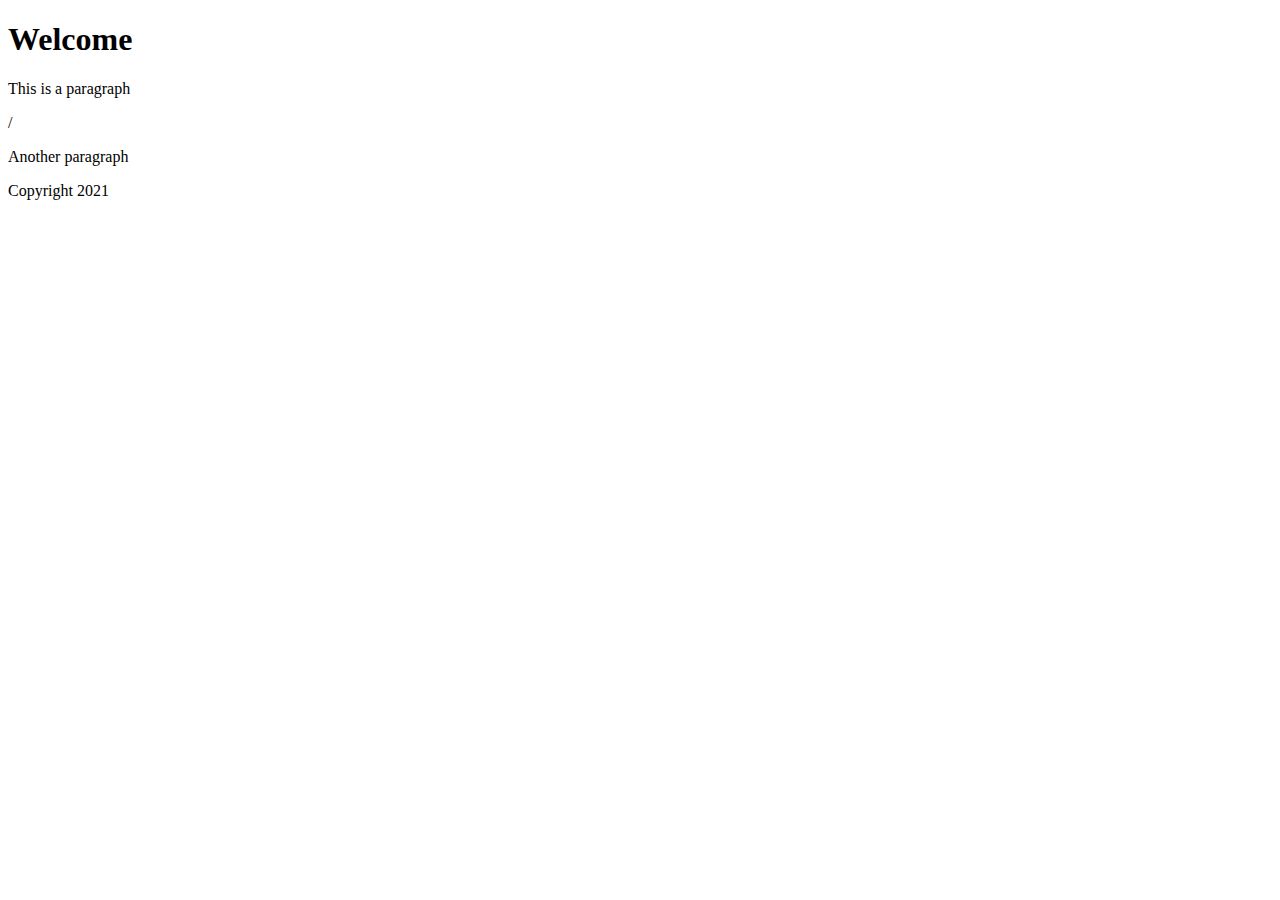
<file: index.html>
<!DOCTYPE html>
<html lang="en">
<head>
    <meta charset="UTF-8">
    <meta http-equiv="X-UA-Compatible" content="IE=edge">
    <meta name="viewport" content="width=device-width, initial-scale=1.0">
    <title>HTML Tags</title>
</head>
<body>
    <header>
        <h1>Welcome</h1>
    </header>
        <article>
            <p>This is a paragraph</p>
          <!--This is an invisible comment-->
         /<p>Another paragraph</p>
        </article>
        <footer>
            <p>Copyright 2021</p>
        </footer>

</body>
</html>
</file>
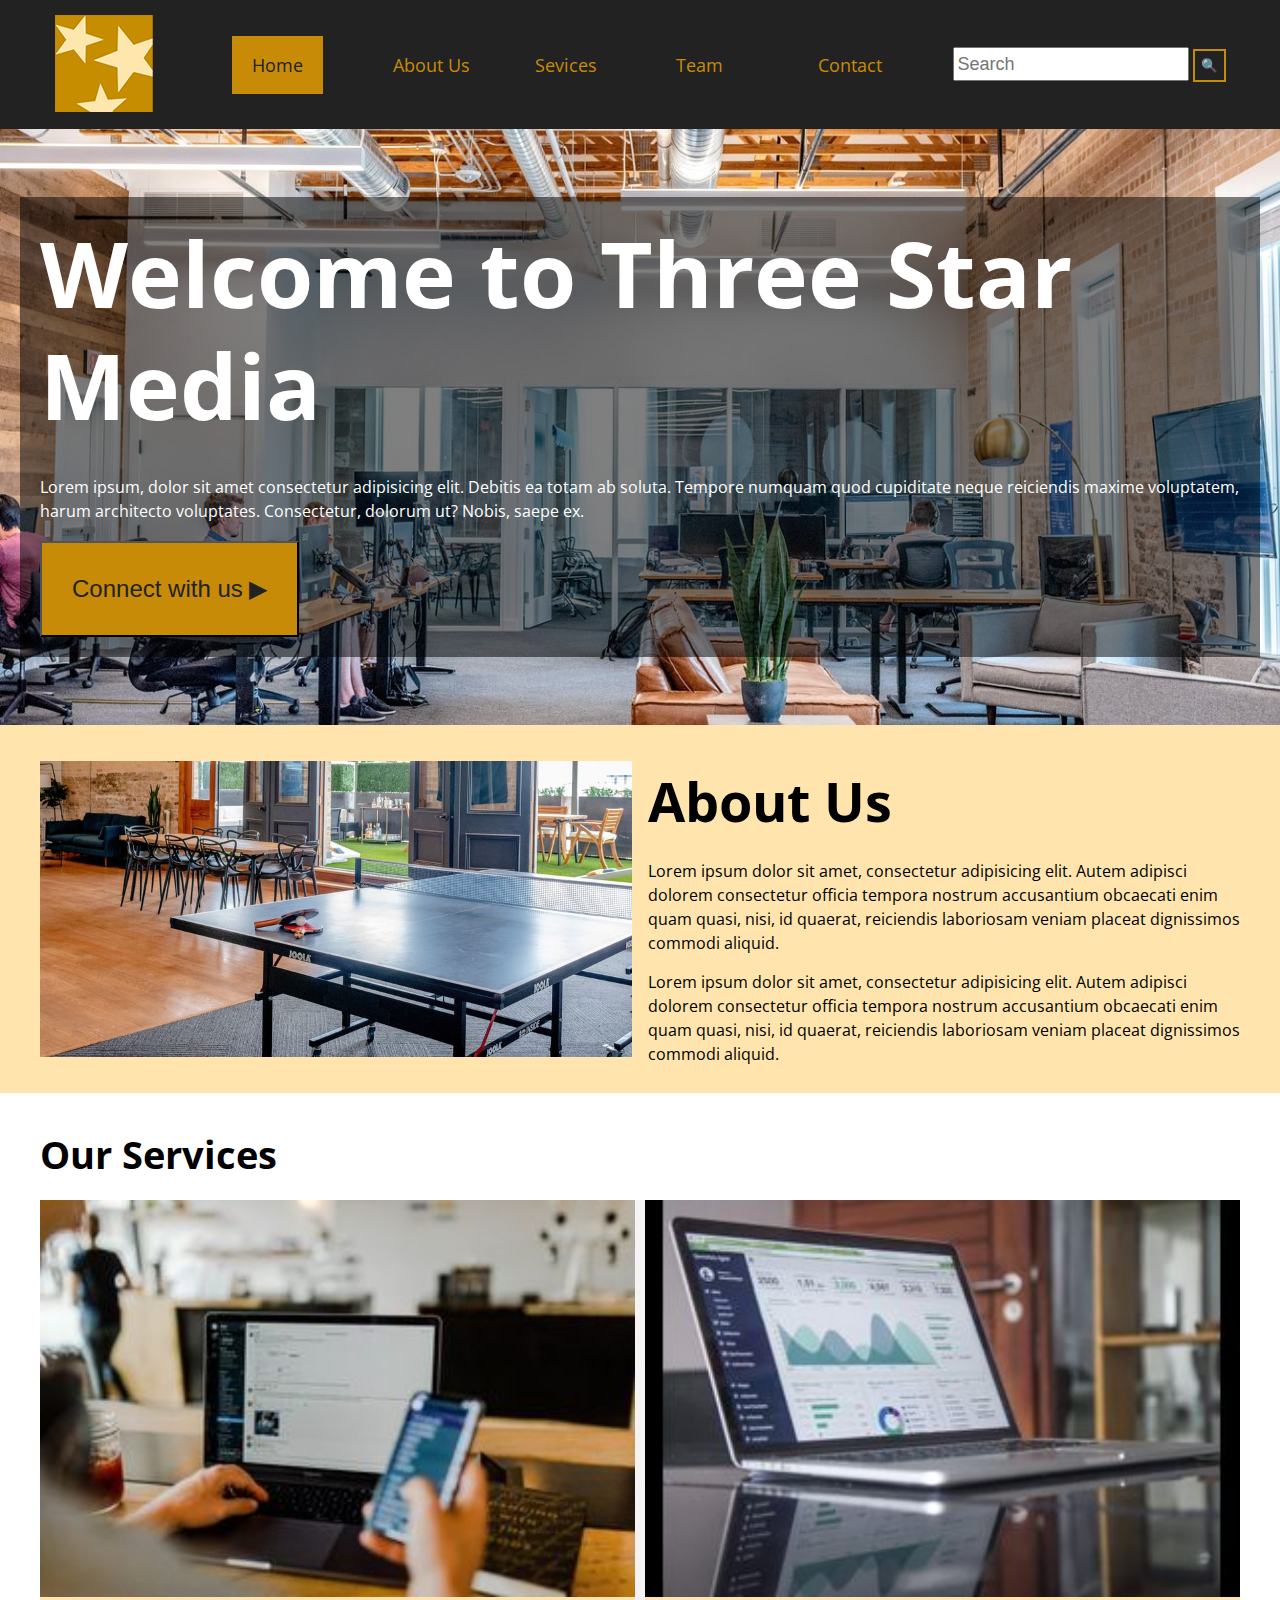
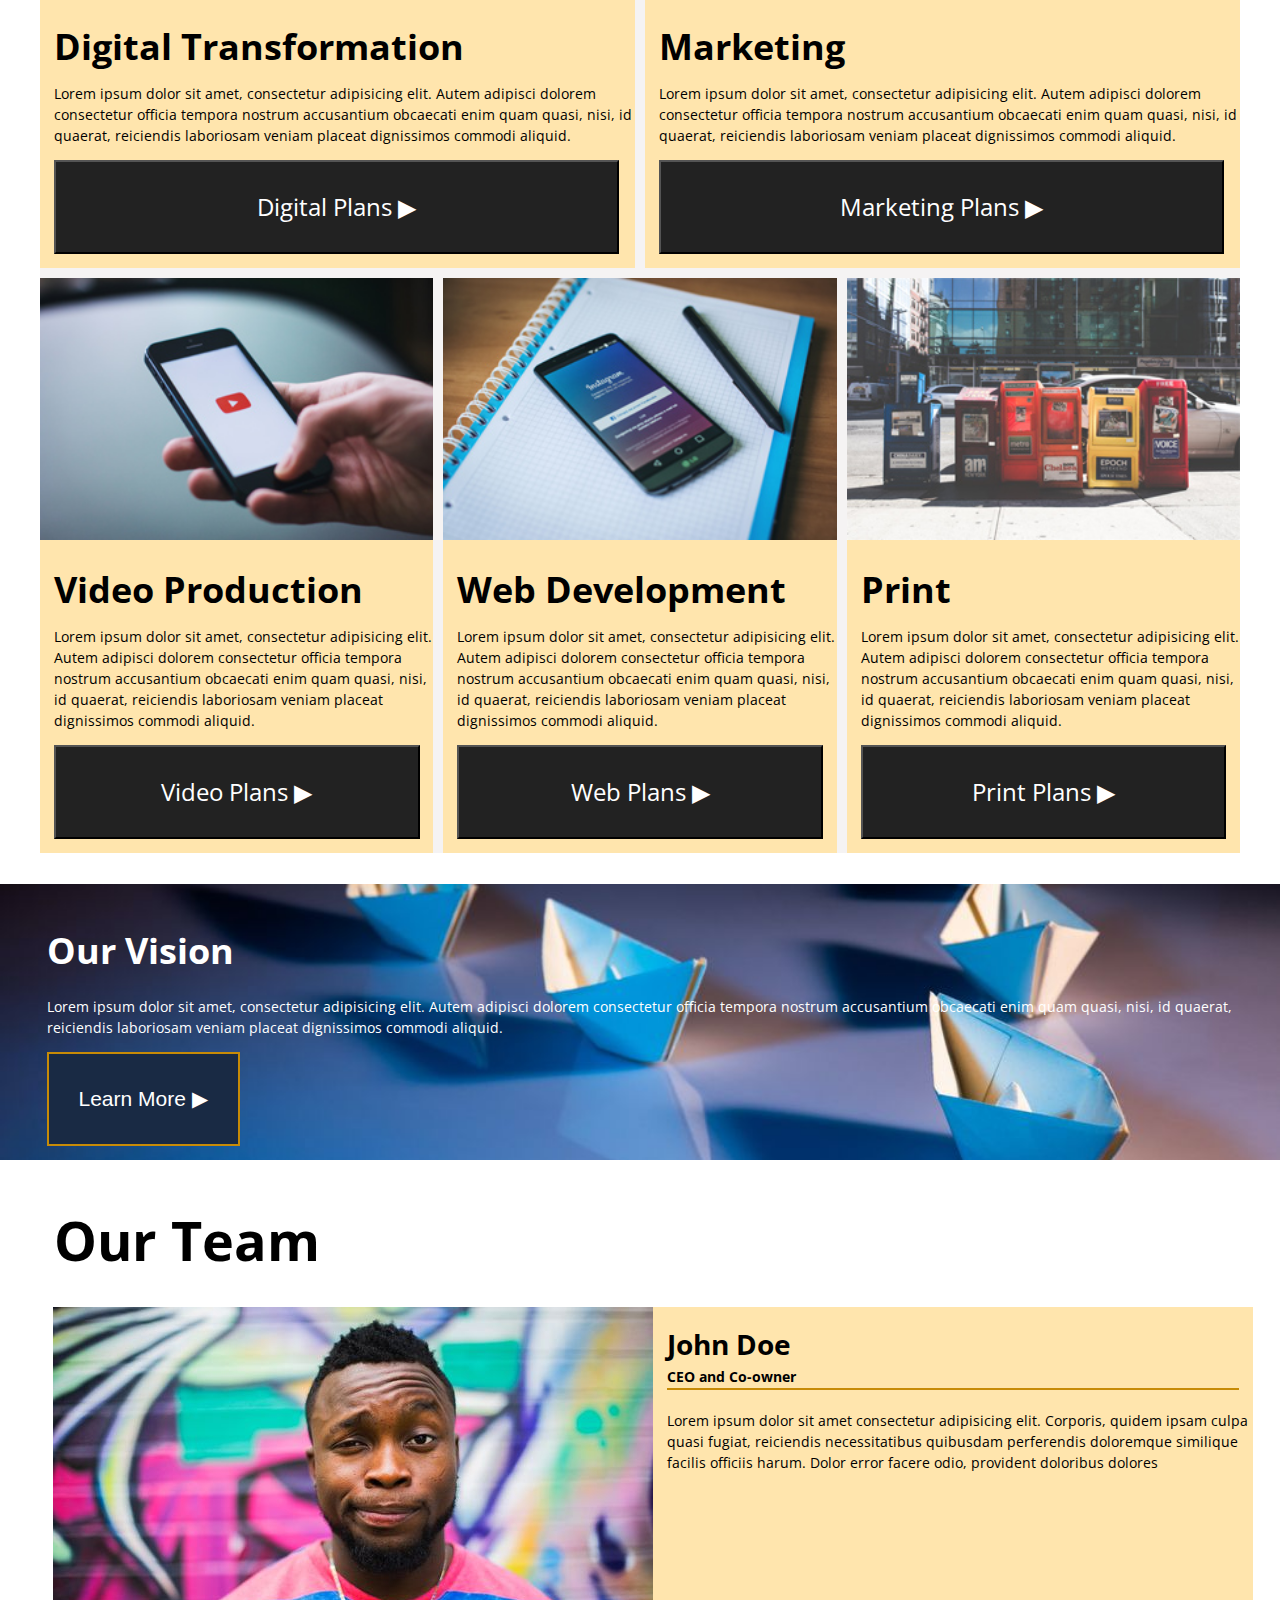
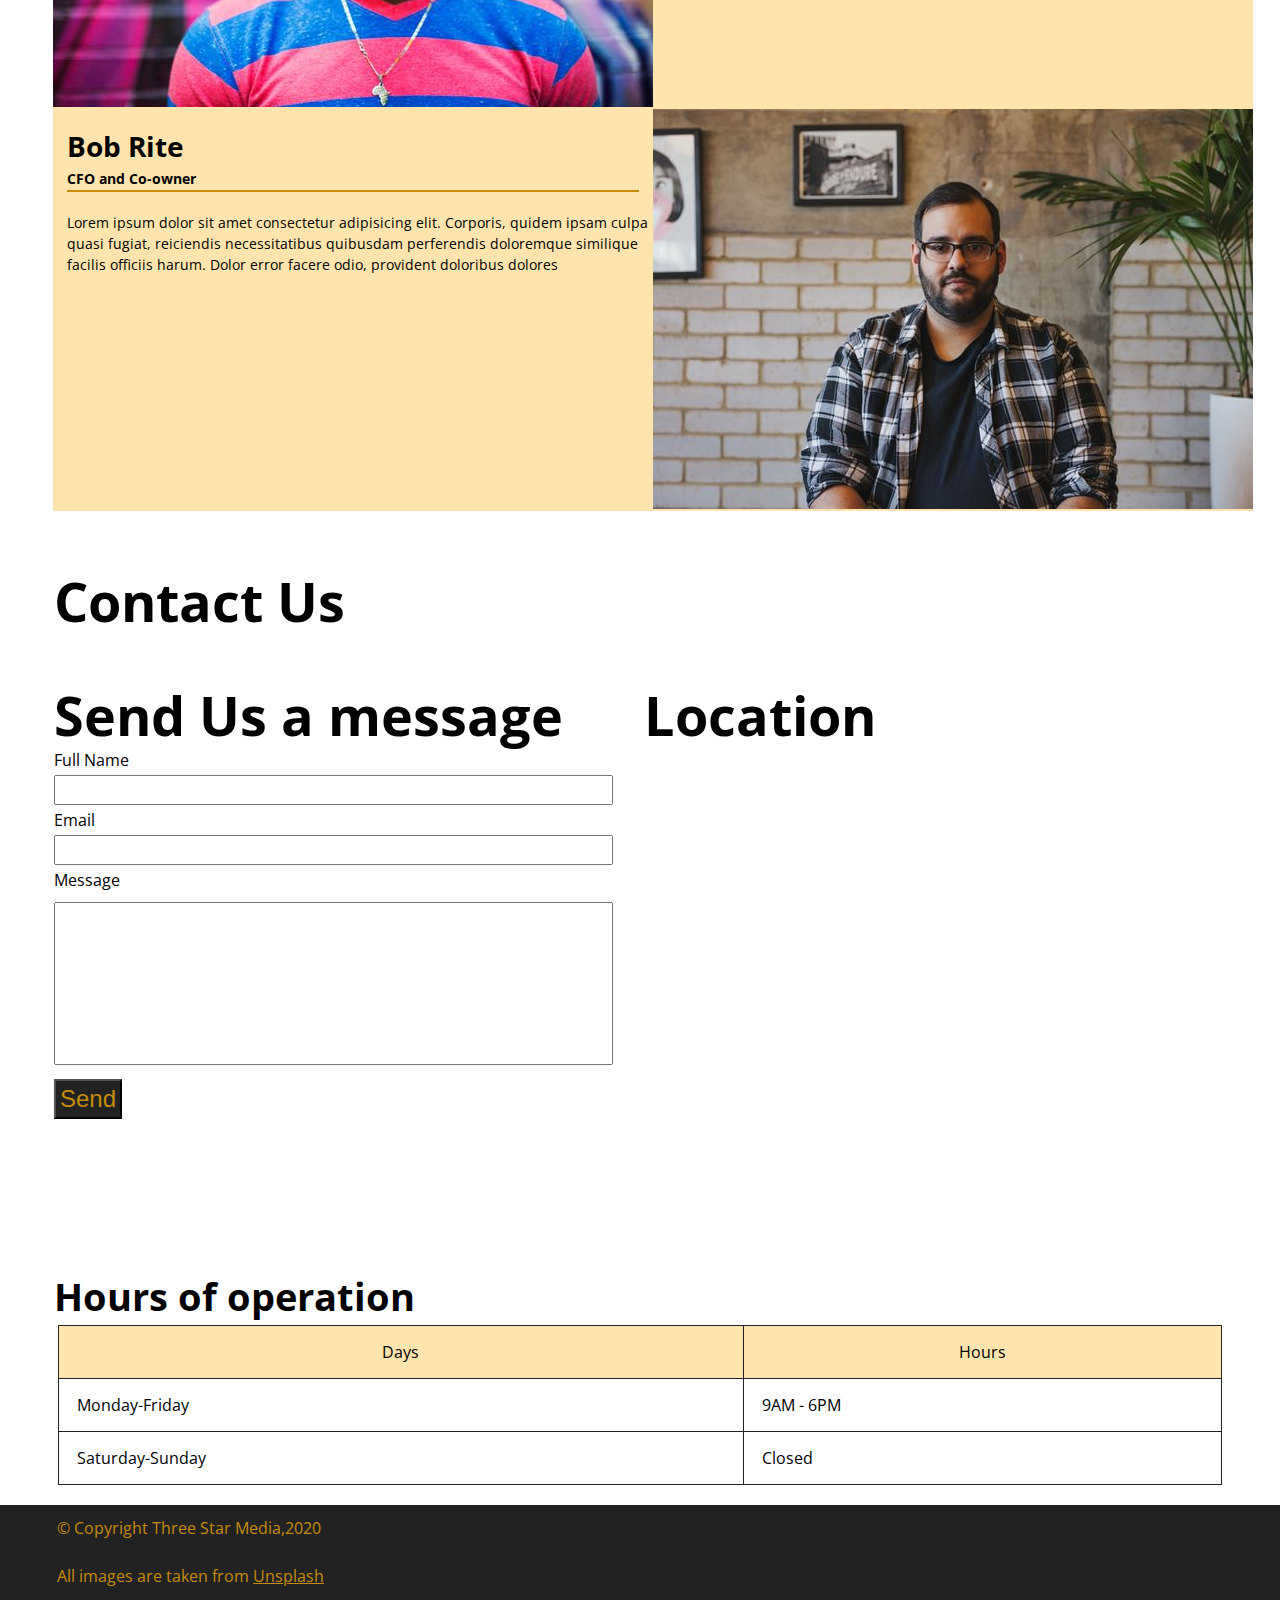
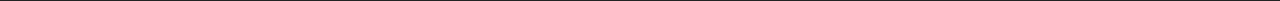
<file: final-project/index.html>
<!DOCTYPE html>
<html lang="en">
<head>
    <meta charset="UTF-8">
    <meta http-equiv="X-UA-Compatible" content="IE=edge">
    <meta name="viewport" content="width=device-width, initial-scale=1.0">
    <title>Three Star Media</title>
    <link rel="stylesheet" href="css/main.css">
    <link rel="preconnect" href="https://fonts.googleapis.com">
<link rel="preconnect" href="https://fonts.gstatic.com" crossorigin>
<link href="https://fonts.googleapis.com/css2?family=Open+Sans:ital,wght@0,400;0,700;1,400;1,700&display=swap" rel="stylesheet">

</head>
<body>
    <header>
        <!-- Nav menu --> 
        <nav class="header-menu">
            <div class="menu-logo"> 
                <img src="img/logo.png" alt="logo">
            </div>    
            <div class="menu-container"> 
                <ul >
                    <li class="current"><a href="#">Home</a></li>
                    <li><a href="#">About Us</a></li>
                    <li><a href="#">Sevices</a></li>
                    <li><a href="#">Team</a></li>
                    <li><a href="#">Contact</a></li>
                </ul>
            </div>
            <form>
                <input class="search"  type="text" name="search" placeholder="Search">
                <button > &#x1F50D; </button>
            </form>
            
        </nav>     
        <!-- End nav menu--> 

        
        <!-- Welcome area -->
        <section class="header-banner"> 
            <div class="header-welcome">
            
            <h1>Welcome to Three Star Media</h1>
            <p>Lorem ipsum, dolor sit amet consectetur adipisicing elit. Debitis ea totam ab soluta. Tempore numquam quod cupiditate neque reiciendis maxime voluptatem, harum architecto voluptates. Consectetur, dolorum ut? Nobis, saepe ex.</p>
            <button>Connect with us &#9654; </button>
            </div>
        </section>
        <!--End welcome area-->

    </header>

    <main>
        <section class="section-about"> 
            <div class="section-container">
                <div class="about-container">
                    <img src="img/about-us.jpg" alt="about-us">
                        <div class="section-info">
                            <h2>About Us</h2>
                            <p>Lorem ipsum dolor sit amet, consectetur adipisicing elit. Autem adipisci dolorem consectetur officia tempora nostrum accusantium obcaecati enim quam quasi, nisi, id quaerat, reiciendis laboriosam veniam placeat dignissimos commodi aliquid.</p>
                            <p>Lorem ipsum dolor sit amet, consectetur adipisicing elit. Autem adipisci dolorem consectetur officia tempora nostrum accusantium obcaecati enim quam quasi, nisi, id quaerat, reiciendis laboriosam veniam placeat dignissimos commodi aliquid.</p>
                        </div>
                </div>
            </div>

        </section><!-- end section-about--> 

        <section class="section-services"> 
            
            <div class="section-maincontainer">
                <h2>Our Services</h2>
                <div class="services-container">
                
                <div class="services digital">
                    <img src="img/digital.jpg" alt="digital">
                        <h3>Digital Transformation</h3>
                        <p>Lorem ipsum dolor sit amet, consectetur adipisicing elit. Autem adipisci dolorem consectetur officia tempora nostrum accusantium obcaecati enim quam quasi, nisi, id quaerat, reiciendis laboriosam veniam placeat dignissimos commodi aliquid.</p>
                        <button>Digital Plans &#9654; </button>
                </div>

                <div class="services marketing">
                    <img src="img/marketing.jpg" alt="marketing">
                        <h3>Marketing</h3>
                        <p>Lorem ipsum dolor sit amet, consectetur adipisicing elit. Autem adipisci dolorem consectetur officia tempora nostrum accusantium obcaecati enim quam quasi, nisi, id quaerat, reiciendis laboriosam veniam placeat dignissimos commodi aliquid.</p>
                        <button>Marketing Plans &#9654; </button>
                </div>

                <div class="services video">
                    <img src="img/video.jpg" alt="video">
                        <h3>Video Production</h3>
                        <p>Lorem ipsum dolor sit amet, consectetur adipisicing elit. Autem adipisci dolorem consectetur officia tempora nostrum accusantium obcaecati enim quam quasi, nisi, id quaerat, reiciendis laboriosam veniam placeat dignissimos commodi aliquid.</p>
                        <button>Video Plans &#9654; </button>
                </div>

                <div class="services webdevelop">
                    <img src="img/web.jpg" alt="webdevelop">
                        <h3>Web Development</h3>
                        <p>Lorem ipsum dolor sit amet, consectetur adipisicing elit. Autem adipisci dolorem consectetur officia tempora nostrum accusantium obcaecati enim quam quasi, nisi, id quaerat, reiciendis laboriosam veniam placeat dignissimos commodi aliquid.</p>
                        <button>Web Plans &#9654; </button>
                </div>

                <div class="services print">
                    <img src="img/print.jpg" alt="print">
                        <h3>Print</h3>
                        <p>Lorem ipsum dolor sit amet, consectetur adipisicing elit. Autem adipisci dolorem consectetur officia tempora nostrum accusantium obcaecati enim quam quasi, nisi, id quaerat, reiciendis laboriosam veniam placeat dignissimos commodi aliquid.</p>
                        <button>Print Plans &#9654; </button>
                </div>
            </div>

            </div>
        </section><!-- end section-services-->

        <section class="section-vision"> 
            <div class="vision-container">
                <h2>Our Vision</h2>
                <p>Lorem ipsum dolor sit amet, consectetur adipisicing elit. Autem adipisci dolorem consectetur officia tempora nostrum accusantium obcaecati enim quam quasi, nisi, id quaerat, reiciendis laboriosam veniam placeat dignissimos commodi aliquid.</p>
                <button>Learn More &#9654; </button>
            </div>    
        </section><!-- end section-vision-->

        <section class="section-team"> 
            <h2>Our Team</h2>
            <div class="team-container">
                <div class="img ceo" > 
                    <img src="img/john.jpg" alt="ceo">   
                </div>
                <div class="team ceo">
                    <h3>John Doe</h3>
                    <h4>CEO and Co-owner</h4>
                    <p>Lorem ipsum dolor sit amet consectetur adipisicing elit. Corporis, quidem ipsam culpa quasi fugiat, reiciendis necessitatibus quibusdam perferendis doloremque similique facilis officiis harum. Dolor error facere odio, provident doloribus dolores</p>
                </div>
                <div class="img cfo"> 
                    <img src="img/bob.jpg" alt="cfo">   
                </div>
                <div class="team cfo">
                    <h3>Bob Rite</h3>
                    <h4>CFO and Co-owner</h4>
                    <p>Lorem ipsum dolor sit amet consectetur adipisicing elit. Corporis, quidem ipsam culpa quasi fugiat, reiciendis necessitatibus quibusdam perferendis doloremque similique facilis officiis harum. Dolor error facere odio, provident doloribus dolores</p>
                </div>

            </div>

        </section><!-- end section-team-->

        <section class="section-contact">
            
                <h2>Contact Us</h2>
              <div class="contact-container">
                
                <form>
                    <h2>Send Us a message</h2>
                    <div class="contact name">
                        <label for="fullname">Full Name</label>
                        <input id="fullname" type="text" name="fullname" >
                    </div>

                    <div class="contact email">
                        <label for="email">Email</label>
                        <input id="email" type="text" name="email" >
                    </div>
                
                    <div class="contact message">
                        <label for="message">Message</label>
                        <input id="message" type="text" name="message" >
                    </div>
                    <button>Send</button>

                </form>
            <section class="section-hours">       
            <h2>Hours of operation </h2>    
                <table>
                    <thead>
                        <tr>
                            <th>Days</th>
                            <th>Hours</th>
                        </tr>
                    </thead>

                    <tbody>
                        <tr>
                            <td>Monday-Friday</td>
                            <td>9AM - 6PM</td>
                        </tr>
                        <tr>
                            <td>Saturday-Sunday</td>
                            <td>Closed</td>
                        </tr>
                </table>
            </section> 
                
            <div class="contact-location">
                    <h2>Location</h2>
                    <iframe src="https://www.google.com/maps/embed?pb=!1m14!1m8!1m3!1d11215.778950128877!2d-75.7549368!3d45.3499278!3m2!1i1024!2i768!4f13.1!3m3!1m2!1s0x0%3A0xc6cc467725843e2b!2sAlgonquin%20College%20Ottawa%20Campus!5e0!3m2!1ses-419!2sca!4v1638165062834!5m2!1ses-419!2sca" width="600" height="450" style="border:0;" allowfullscreen="" loading="lazy"></iframe>
            </div>

               
            </div>
        </section> <!-- end section-contact-->
    </main>
    <section class="footer-container">
        <div class="footer-wrap">
         <footer> 
             &#169; Copyright Three Star Media,2020 
         </footer>
            <footer> 
            All images are taken from
            <a href="https://unsplash.com/">Unsplash</a>
            </footer>
         </div>
    </section>
</body>
</html>
</file>
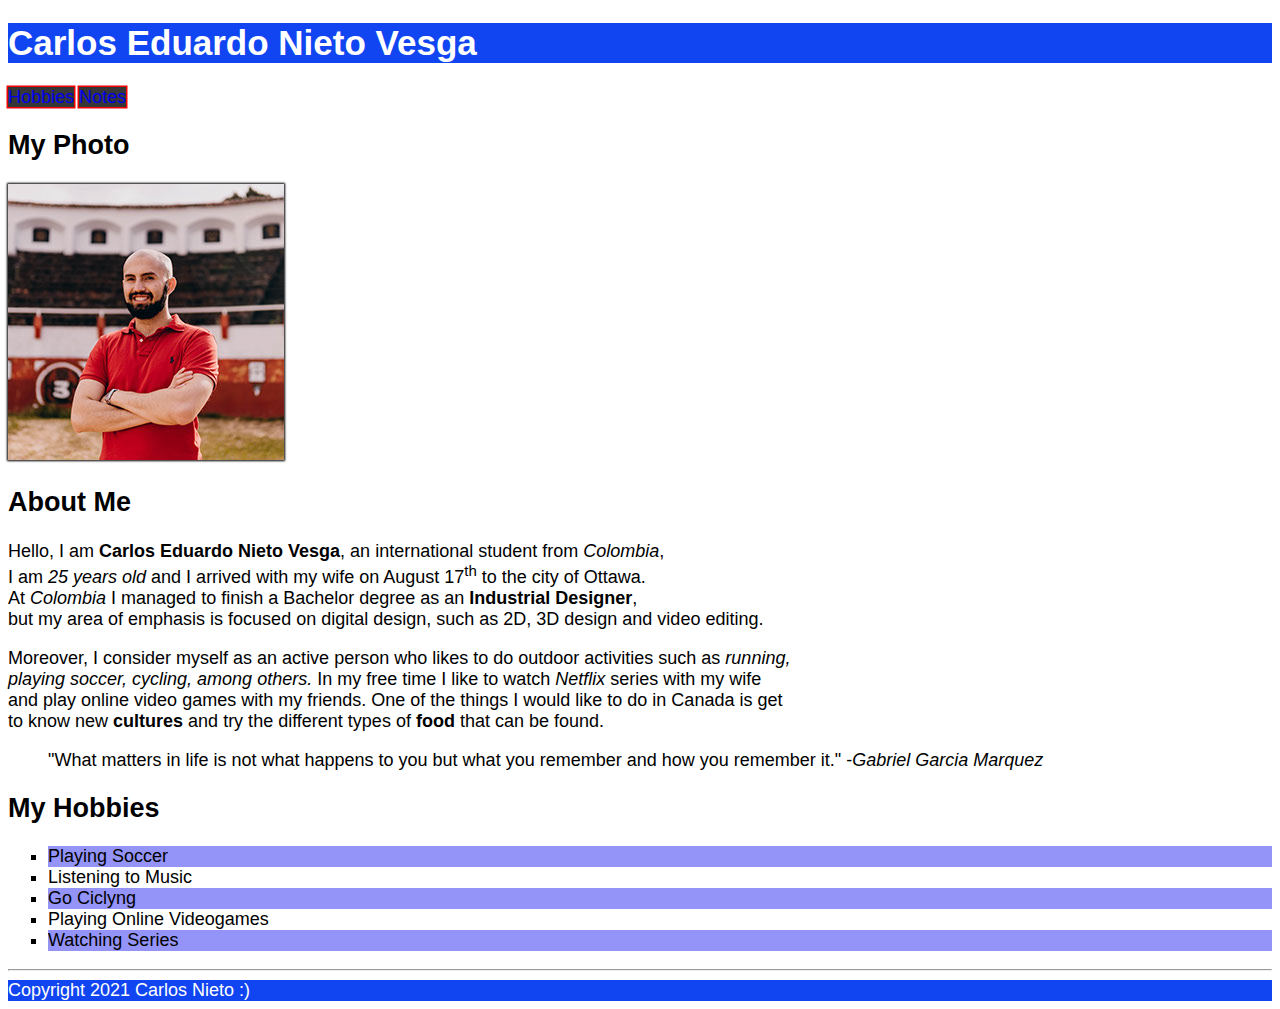
<file: html-assignment/index.html>
<!DOCTYPE html>
<html lang="en">
<head>
    <meta charset="UTF-8">
    <meta http-equiv="X-UA-Compatible" content="IE=edge">
    <meta name="viewport" content="width=device-width, initial-scale=1.0">
    <title>My First Webpage</title>
    <link href="css/main.css" rel="stylesheet">
</head>
<body>
    <header>
        <h1 class="site-title">Carlos Eduardo Nieto Vesga</h1>
    </header> 
    <nav>
        <a href="#hobbies">Hobbies</a>
        <a href="notes.html">Notes</a>
        

    </nav>
    <section>
        <h2 id="myphoto">My Photo</h2>
        <img id="my-image" src="images/Carlos.jpg" alt="photo of myself" title="photo of myself">
    </section>


    <article>
        <h2>About Me</h2>
        <p>Hello, I am <strong>Carlos Eduardo Nieto Vesga</strong>, an international student from <em>Colombia</em>,<br>
         I am <em>25 years old</em>  and I arrived with my wife on August 17<sup>th</sup> to the city of Ottawa.<br>
          At <em>Colombia</em> I managed to finish a Bachelor degree as an <strong>Industrial Designer</strong>, <br>
          but my area of ​​emphasis is focused on digital design, such as 2D, 3D design and video editing.</p>

        <p>Moreover, I consider myself as an active person who likes to do outdoor activities such as <em>running,</em><br>
        <em>playing soccer, cycling, among others.</em>  In my free time I like to watch <em>Netflix</em> series with my wife <br>
         and play online video games with my friends. One of the things I would like to do in Canada is get <br>
         to know new <strong>cultures</strong> and try the different types of <strong>food</strong> that can be found.</p>

         <blockquote>"What matters in life is not what happens to you but what you remember and how you remember it."
              -<cite>Gabriel Garcia Marquez</cite></blockquote>
     </article>
     <section>
        <h2 id=hobbies>My Hobbies</h2>
            <ul>
                <li>Playing Soccer</li>
                <li>Listening to Music</li>
                <li>Go Ciclyng</li>
                <li>Playing Online Videogames</li>
                <li>Watching Series</li>

            </ul>

     </section>


    <hr>
    <footer> Copyright 2021 Carlos Nieto :) </footer>
</body>
</html>
</file>
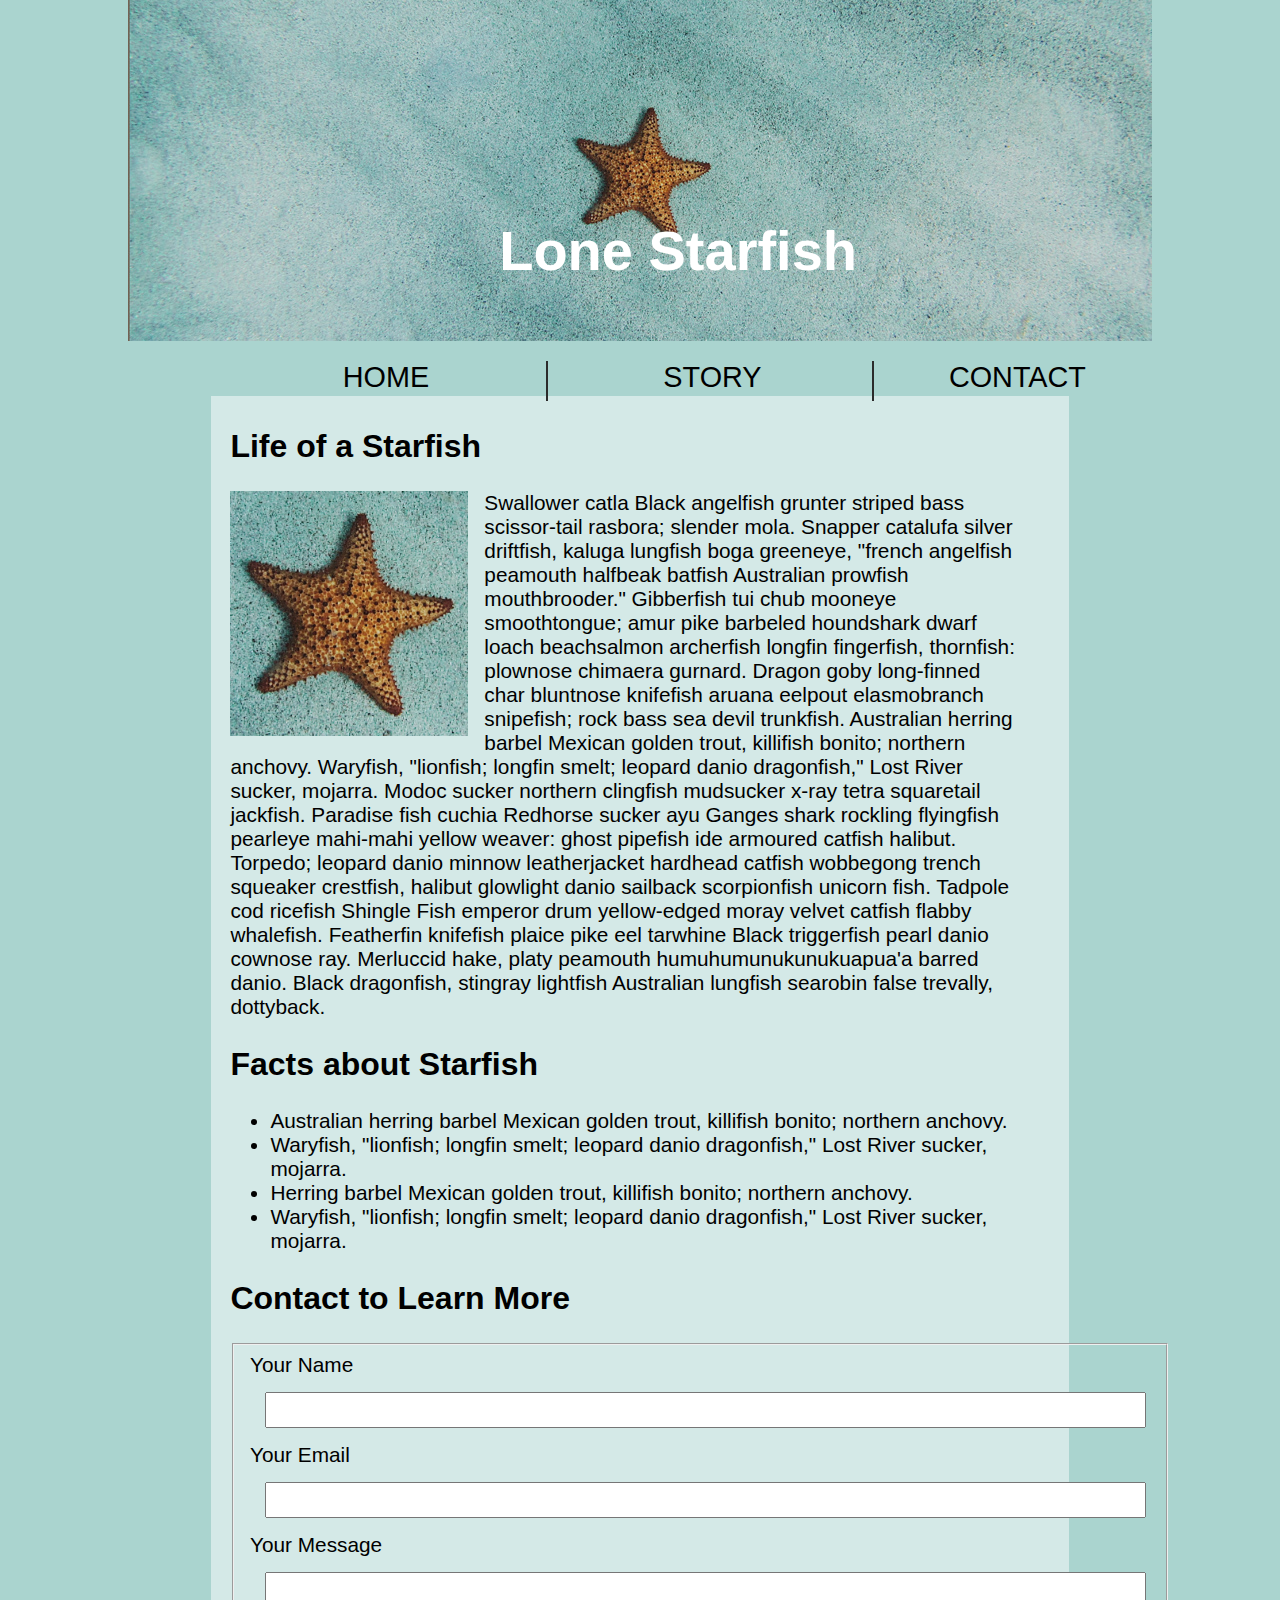
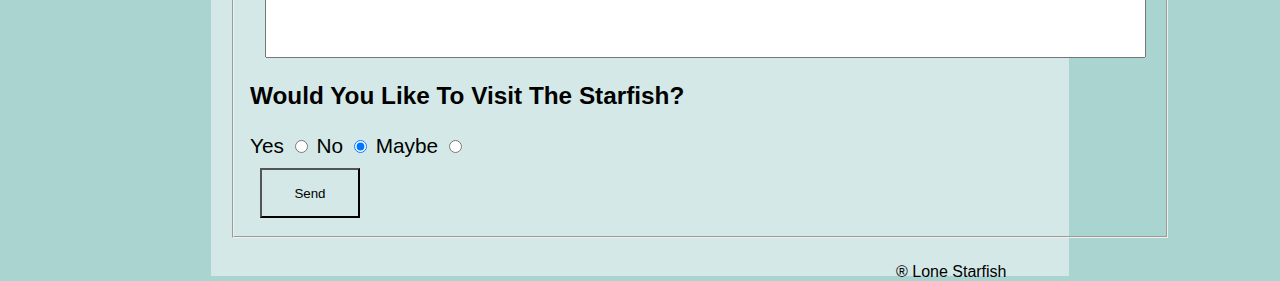
<file: midterm/index.html>
<!DOCTYPE html>
<html lang="en">
<head>
    <meta charset="UTF-8">
    <meta http-equiv="X-UA-Compatible" content="IE=edge">
    <meta name="viewport" content="width=device-width, initial-scale=1.0">
    <title>Lone Starfish</title>
    <link rel="stylesheet" href="css/main.css">
</head>

<body>
    <header>
        <div class="content">
            <img  src="./images/lone-starfish-wide.jpg" alt="starfish">
            <h1 class="tittle">Lone Starfish</h1 >   
            </div>         
    </header>
    <!--background wrapping the main info-->
    <div class="wrapper"></div>
     <!--navigation structure-->
    <div>
        <nav class="navigation">
          <ul>
              <li class="border one"><a href="#home">HOME</a></li>
              <li class="border two" ><a href="#story">STORY</a></li>
              <li class="contact"><a href="#contact">CONTACT</a></li>
          </ul>
        </nav>  
    </div>
    <article>
        <h2 class="tittletwo"> Life of a Starfish</h2>
         <!--info related to the second image-->
        <div>
               <p class="info">
                <img src="./images/lone-starfish.jpg" alt="small starfish">
            Swallower catla Black angelfish grunter striped bass scissor-tail rasbora; slender mola. Snapper catalufa silver driftfish, kaluga lungfish boga greeneye, "french angelfish peamouth halfbeak batfish Australian prowfish mouthbrooder." Gibberfish tui chub mooneye smoothtongue; amur pike barbeled houndshark dwarf loach beachsalmon archerfish longfin fingerfish, thornfish: plownose chimaera gurnard. Dragon goby long-finned char bluntnose knifefish aruana eelpout elasmobranch snipefish; rock bass sea devil trunkfish. Australian herring barbel Mexican golden trout, killifish bonito; northern anchovy. Waryfish, "lionfish; longfin smelt; leopard danio dragonfish," Lost River sucker, mojarra. Modoc sucker northern clingfish mudsucker x-ray tetra squaretail jackfish. Paradise fish cuchia Redhorse sucker ayu Ganges shark rockling flyingfish pearleye mahi-mahi yellow weaver: ghost pipefish ide armoured catfish halibut. Torpedo; leopard danio minnow leatherjacket hardhead catfish wobbegong trench squeaker crestfish, halibut glowlight danio sailback scorpionfish unicorn fish. Tadpole cod ricefish Shingle Fish emperor drum yellow-edged moray velvet catfish flabby whalefish. Featherfin knifefish plaice pike eel tarwhine Black triggerfish pearl danio cownose ray. Merluccid hake, platy peamouth humuhumunukunukuapua'a barred danio. Black dragonfish, stingray lightfish Australian lungfish searobin false trevally, dottyback.
            </p>
        </div>
    </article>
     <!--second ul to name the facts-->
        <div>
            <h2 class="tittlethree">Facts about Starfish</h2>
            <ul class="listwo">
                <li>Australian herring barbel Mexican golden trout, killifish bonito; northern anchovy. 
                <li>Waryfish, "lionfish; longfin smelt; leopard danio dragonfish," Lost River sucker, mojarra.</li> 
                <li>Herring barbel Mexican golden trout, killifish bonito; northern anchovy.</li> 
                <li>Waryfish, "lionfish; longfin smelt; leopard danio dragonfish," Lost River sucker, mojarra.</li>
            </ul>  
        </div>
         <!--form with four options -->
        <section>
            <h2 class="tittlefour">Contact to Learn More</h2>
             <form action="http://google.com" method="get">
                <fieldset>
                    <div>
                        <label for="yourname">Your Name</label>
                        <input id="yourname" type="text" name="yourname" >
                    </div>
                    <div>
                        <label for="youremail">Your Email</label>
                        <input id="youremail" type="text" name="youremail" >
                    </div>
                    <div>
                        <label for="yourmessage">Your Message</label>
                        <input id="yourmessage" type="text" name="yourmessage" >
                    </div>
              
                    <div>
                        <h3 class=tittlefive>Would You Like To Visit The Starfish?</h3>
                        <label for="affirmative">Yes</label>
                        <input type="radio" id="affirmative" name="wouldyoulike" value="yes">
                        <label for="negative">No</label>
                        <input type="radio" id="negative" name="wouldyoulike" value="no" checked>
                        <label for="doubt">Maybe</label>
                        <input type="radio" id="doubt" name="wouldyoulike" value="maybe">
                    </div>
        
                    <div>
                        <button type="submit">Send</button>
                    </div>
                </fieldset>
            </form>
        </section>
       <footer>® Lone Starfish</footer>
   </body>
</html>
</file>
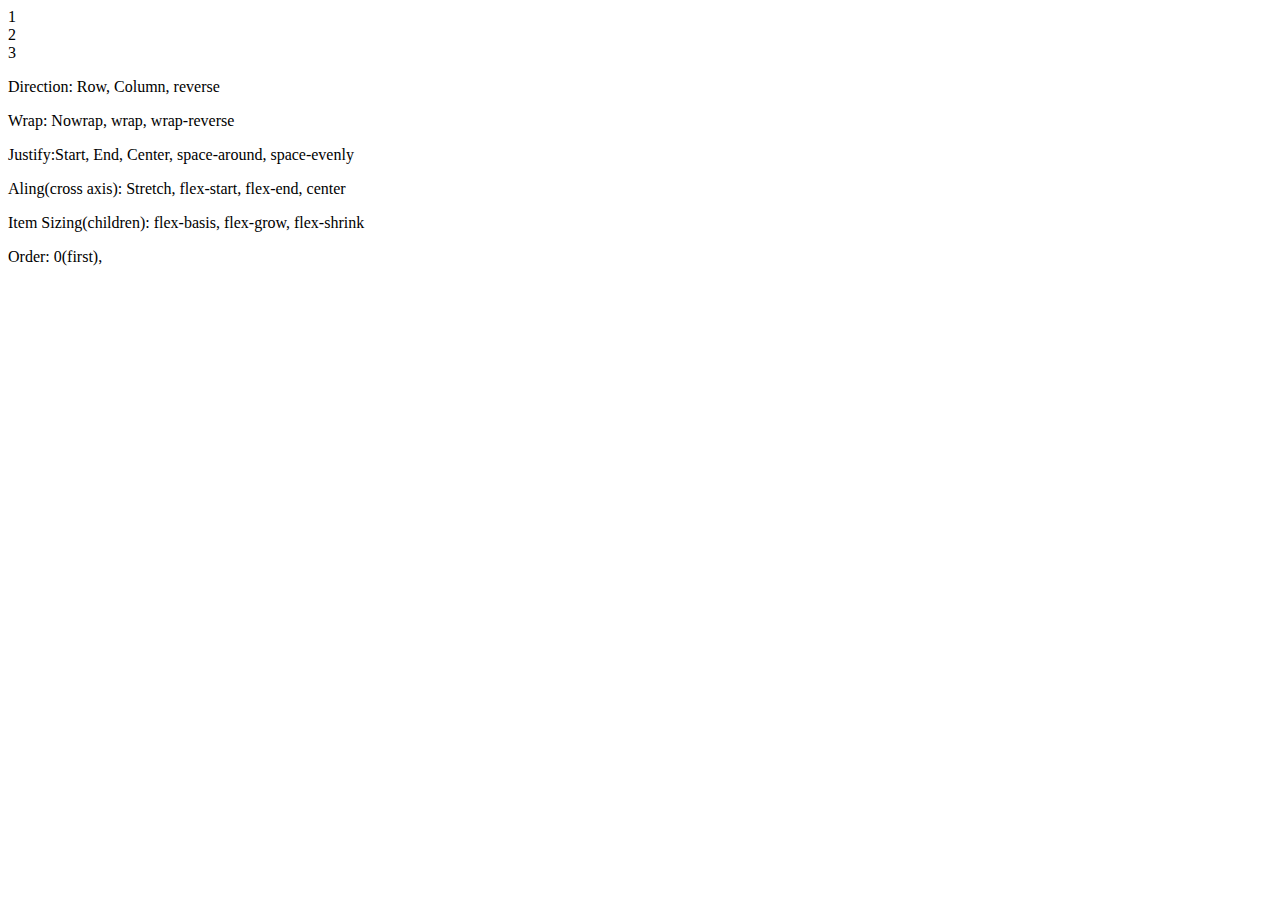
<file: week10/index.html>
<!DOCTYPE html>
<html lang="en">
<head>
    <meta charset="UTF-8">
    <meta http-equiv="X-UA-Compatible" content="IE=edge">
    <meta name="viewport" content="width=device-width, initial-scale=1.0">
    <title>Week 10 Notes</title>
</head>
<body>
    <!--Alway use the flex-container as parent element -->
    <div class="flex-container">
        <div>1</div>
        <div>2</div>
        <div>3</div>
    </div>

<div>
    <p>Direction: Row, Column, reverse
    </p>
    <p>Wrap: Nowrap, wrap, wrap-reverse</p>
    <p>Justify:Start, End, Center, space-around, space-evenly</p>
    <p>Aling(cross axis): Stretch, flex-start, flex-end, center</p>
    <p>Item Sizing(children): flex-basis, flex-grow, flex-shrink</p>
    <p>Order: 0(first), </p>
</div>
</body>
</html>
</file>
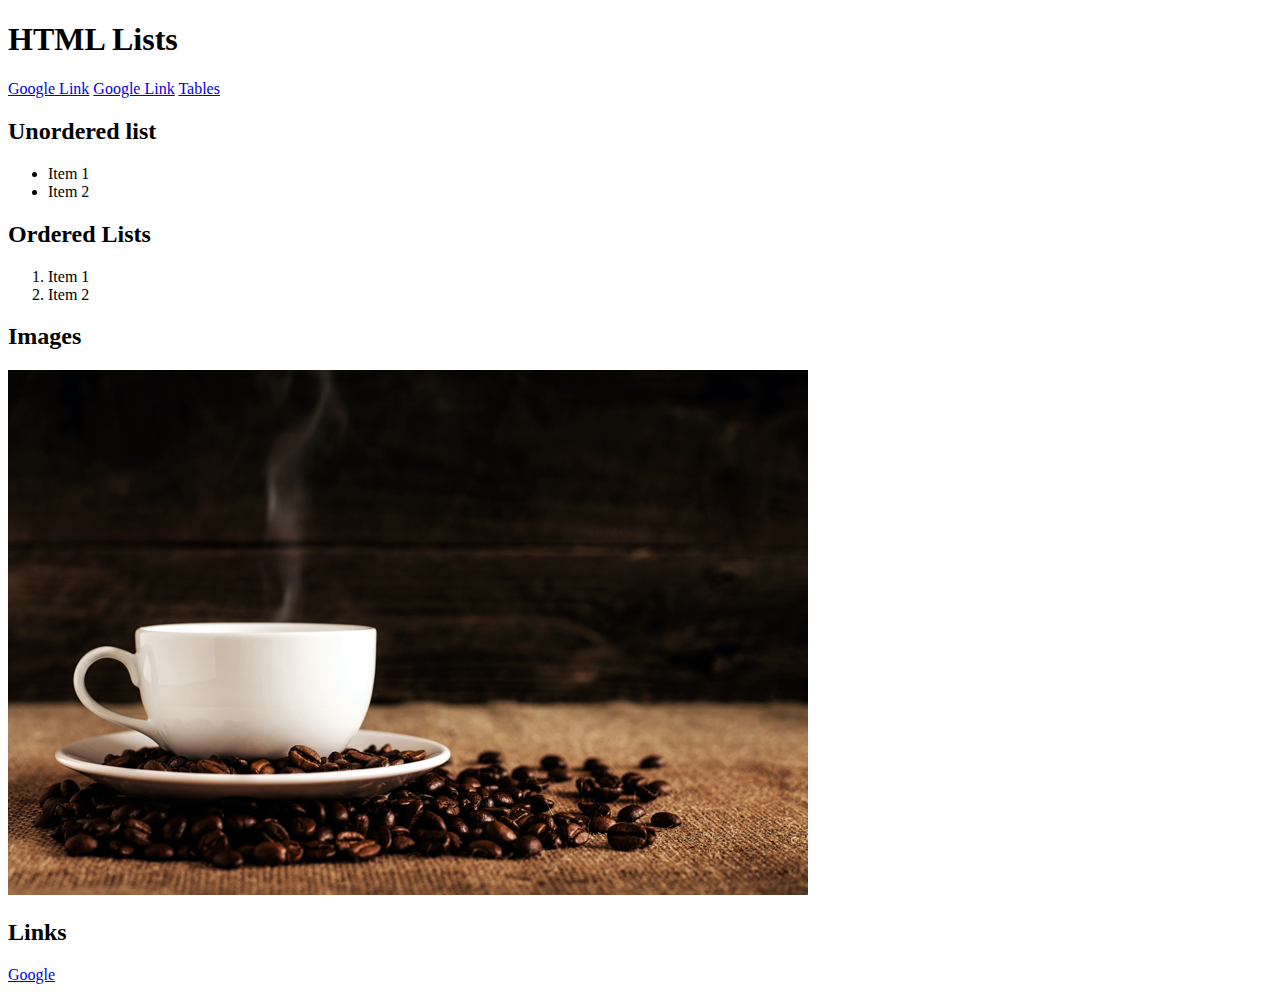
<file: week4/index.html>
<!DOCTYPE html>
<html lang="en">
<head>
    <meta charset="UTF-8">
    <meta http-equiv="X-UA-Compatible" content="IE=edge">
    <meta name="viewport" content="width=device-width, initial-scale=1.0">
    <title>Week 4 - Demo</title>
</head>
<body>
    <header>
        <h1>HTML Lists</h1>
    </header>
    <nav>
        <a href="#links">Google Link</a>
        <a href="#images">Google Link</a>
        <a href="table-form.html">Tables</a>
    </nav>
    <section>
        <h2>Unordered list</h2>
        <ul>
         <li>Item 1</li>  
         <li>Item 2</li> 
        </ul>
    </section>
    <section>
        <h2>Ordered Lists</h2>
        <ol>
            <li>Item 1</li>
            <li>Item 2</li>
        </ol>
    </section>
    <section>
        <h2 id="images">Images</h2>
        <img src="images/coffee-shop.jpg" alt="image of coffee cup" title="My">
    </section>
    <section>
        <h2 id="links">Links </h2>
        <a href="https://google.ca">Google</a>
    </section>
</body>
</html>
</file>
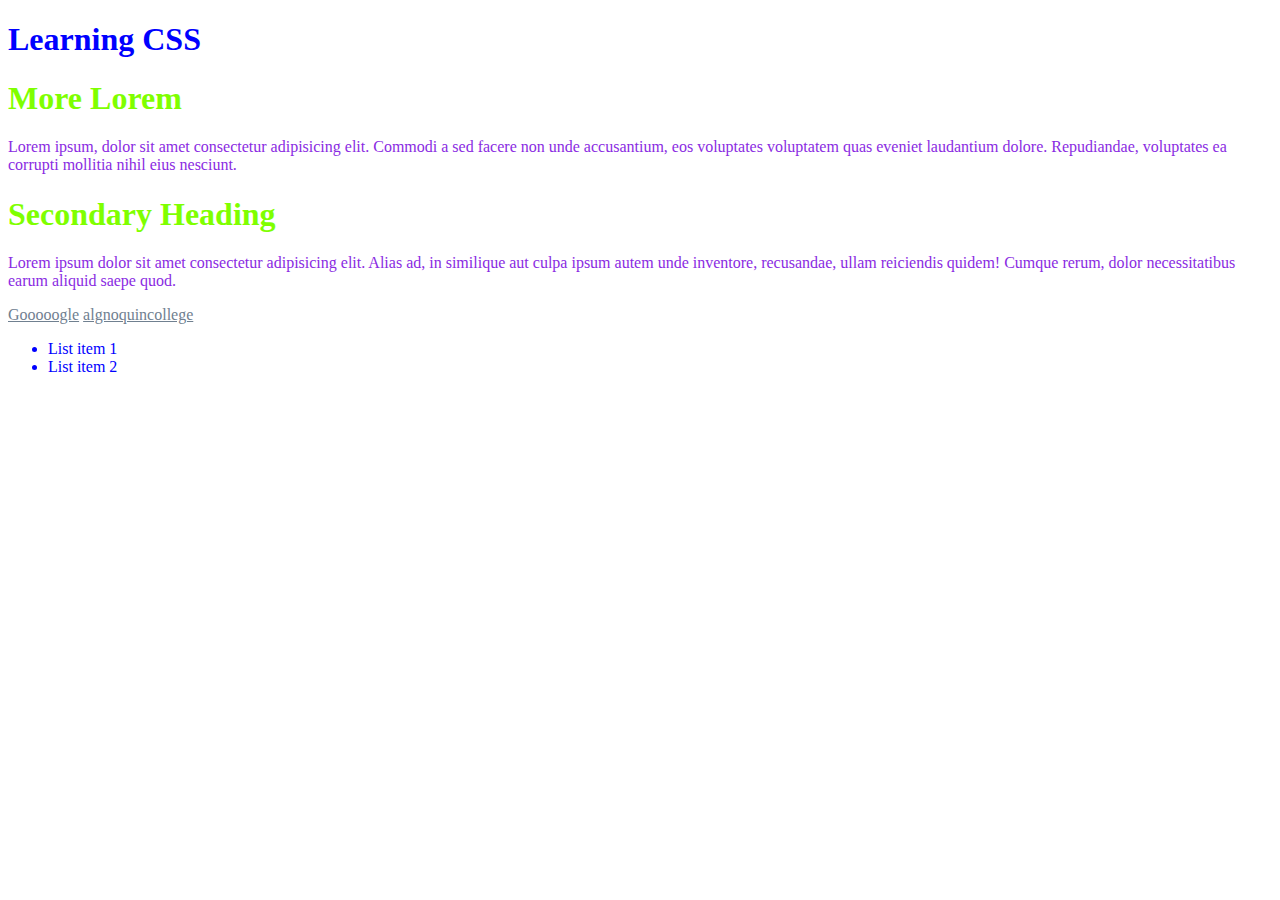
<file: week5/index.html>
<!DOCTYPE html>
<html lang="en">
<head>
    <meta charset="UTF-8">
    <meta http-equiv="X-UA-Compatible" content="IE=edge">
    <meta name="viewport" content="width=device-width, initial-scale=1.0">
    <title>Leaarning CSS</title>
    <link href="css/main.css" rel="stylesheet">
</head>
<body>
    <!--This is an HTML comment-->
    <header>
        <h1>Learning CSS</h1>
    </header>
    <section id="main-section">
        <h1 class="main-heading">More Lorem</h1>
        <p>Lorem ipsum, dolor sit amet consectetur adipisicing elit. Commodi a sed facere non unde accusantium, eos voluptates voluptatem quas eveniet laudantium dolore. Repudiandae, voluptates ea corrupti mollitia nihil eius nesciunt.</p>
        <h1 class="secondary-heading>">Secondary Heading</h1>
        <p>
            Lorem ipsum dolor sit amet consectetur adipisicing elit. Alias ad, in similique aut culpa ipsum autem unde inventore, recusandae, ullam reiciendis quidem! Cumque rerum, dolor necessitatibus earum aliquid saepe quod.
        </p>
        <a href="http://google.com">Gooooogle</a>
        <a href="http://algnoquincollege.com">algnoquincollege</a>
        <ul>
            <li>List item 1</li>
            <li>List item 2</li>
        </ul>
</section>
</body>
</html>
</file>
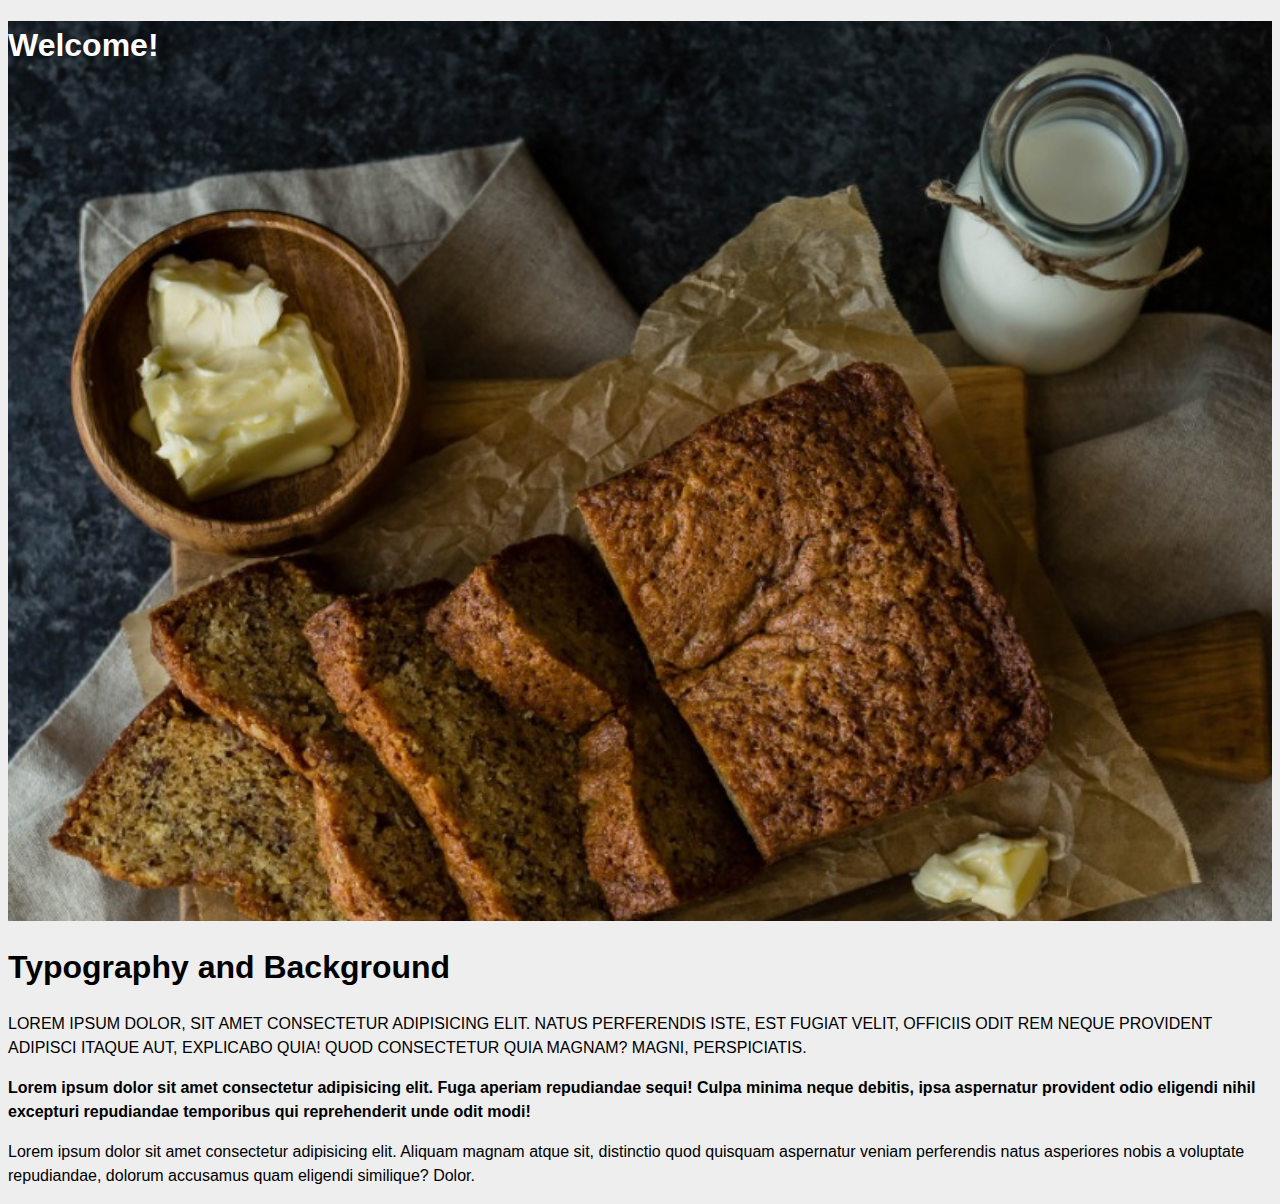
<file: week6/index.html>
<!DOCTYPE html>
<html lang="en">
<head>
    <meta charset="UTF-8">
    <meta http-equiv="X-UA-Compatible" content="IE=edge">
    <meta name="viewport" content="width=device-width, initial-scale=1.0">
    <title>Typography and Background</title>
    <link href="css/main.css" rel="stylesheet">
</head>
<body>
    <header>
        <h1>Welcome!</h1>
    </header>
    <h1>Typography and Background</h1>
    <p class="uppercase">Lorem ipsum dolor, sit amet consectetur adipisicing elit. Natus perferendis iste, est fugiat velit, officiis odit rem neque provident adipisci itaque aut, explicabo quia! Quod consectetur quia magnam? Magni, perspiciatis.</p>
    <p class="bolded">Lorem ipsum dolor sit amet consectetur adipisicing elit. Fuga aperiam repudiandae sequi! Culpa minima neque debitis, ipsa aspernatur provident odio eligendi nihil excepturi repudiandae temporibus qui reprehenderit unde odit modi!</p>
    <p class="italics">Lorem ipsum dolor sit amet consectetur adipisicing elit. Aliquam magnam atque sit, distinctio quod quisquam aspernatur veniam perferendis natus asperiores nobis a voluptate repudiandae, dolorum accusamus quam eligendi similique? Dolor.</p>
</body>
</html>
</file>
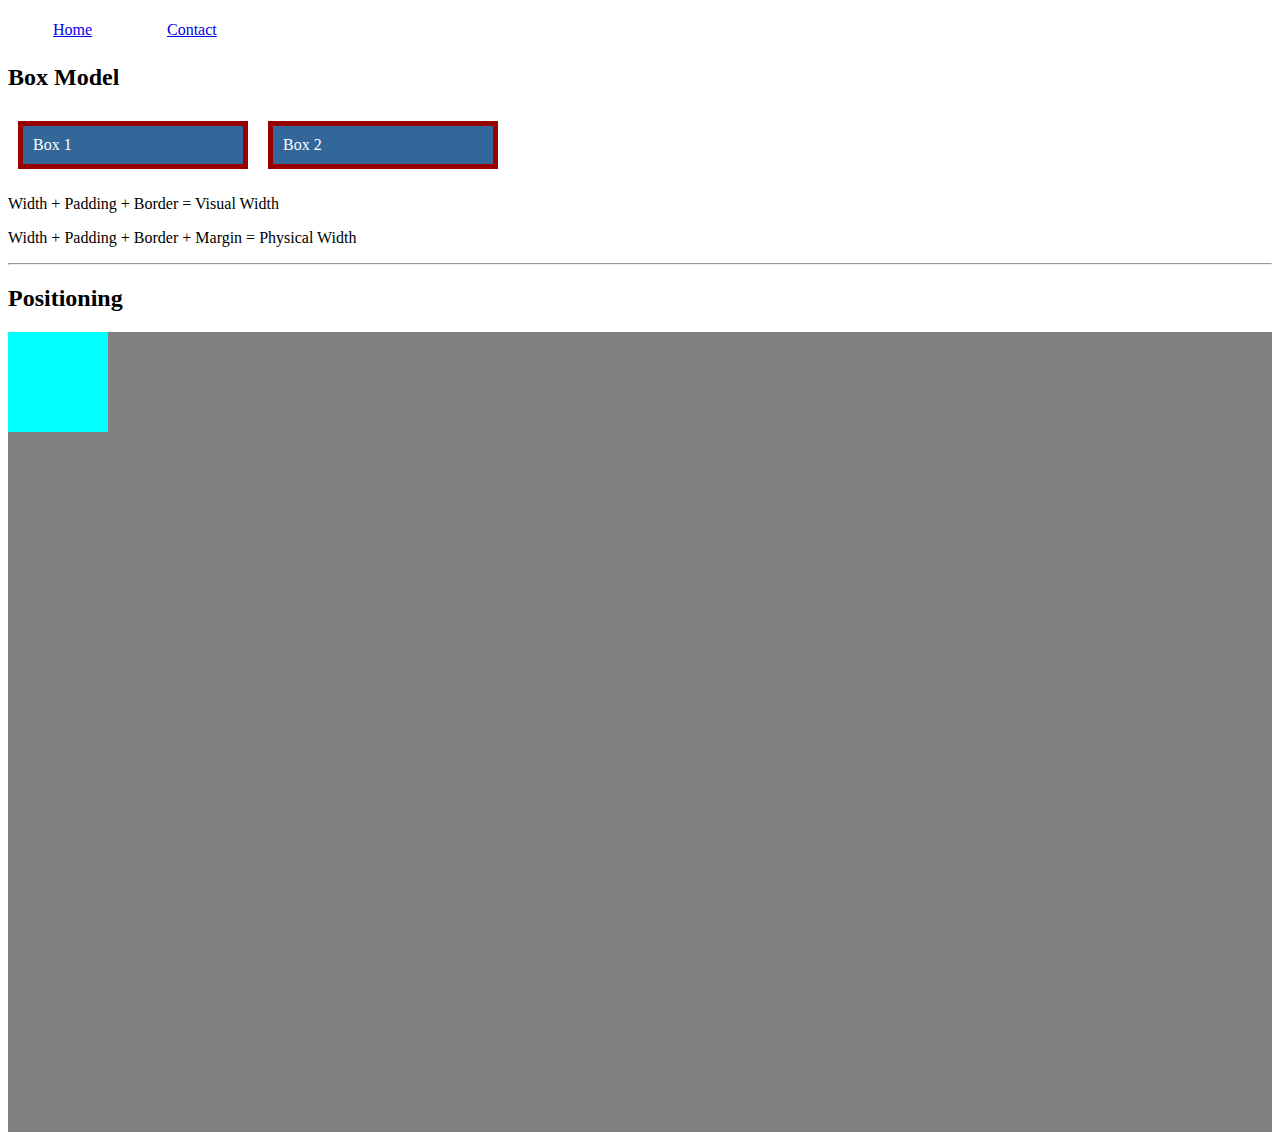
<file: week7/index.html>
<!DOCTYPE html>
<html lang="en">
<head>
    <meta charset="UTF-8">
    <meta http-equiv="X-UA-Compatible" content="IE=edge">
    <meta name="viewport" content="width=device-width, initial-scale=1.0">
    <title>Week-7 Demo</title>
    <link rel="stylesheet" href="css/style.css">

</head>
<body>
    <nav>
        <ul>
            <li><a href="#">Home</a></li>
            <li><a href="#">Contact</a></li>
        </ul>
    </nav>
    <h2>Box Model</h2>
    <div class="clearfix">
        <div class="box box1">Box 1</div>
        <div class="box box2">Box 2</div>
    </div> 
    
    <p>Width + Padding + Border = Visual Width</p>
    <p>Width + Padding + Border + Margin = Physical Width</p>
    <hr>
    <h2>Positioning</h2>
    <div class="stage">
        <div class="prop"></div>
    </div>
</body>
</html>
</file>
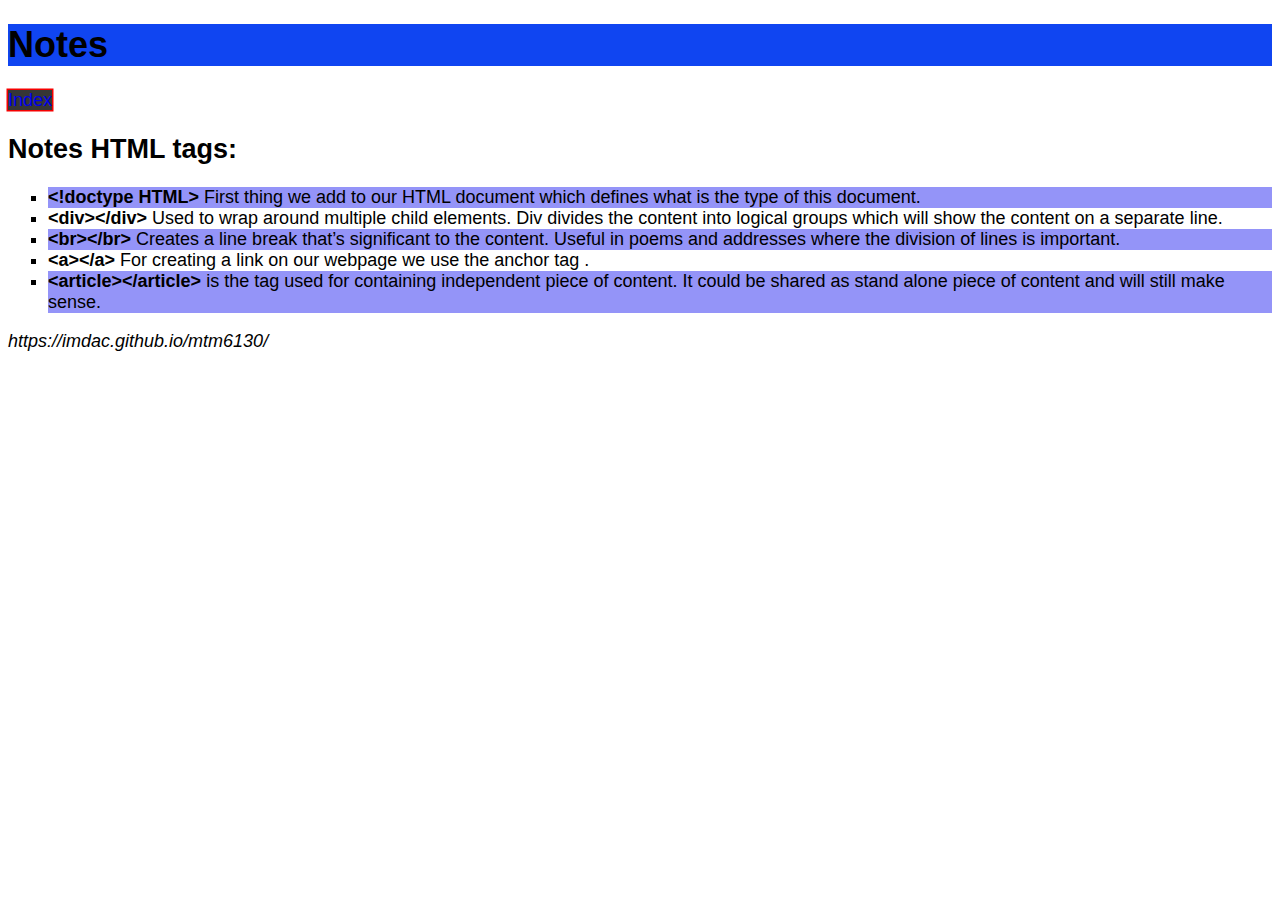
<file: html-assignment/notes.html>
<!DOCTYPE html>
<html lang="en">
<head>
    <meta charset="UTF-8">
    <meta http-equiv="X-UA-Compatible" content="IE=edge">
    <meta name="viewport" content="width=device-width, initial-scale=1.0">
    <title>Notes</title>
    <link href="css/main.css" rel="stylesheet">
</head>
<body>

    <header>
        <h1>Notes</h1>
    </header>   
    <nav>
        <a href="index.html">Index</a>
    </nav> 
    <section>
        <h2>Notes HTML tags:</h2>
        <ol>
            <li> <strong>&lt;!doctype HTML&gt;</strong> First thing we add to our HTML document which defines what is the type of this document.</li>
            <li> <strong>&lt;div&gt;&lt;/div&gt;</strong> Used to wrap around multiple child elements. Div divides the content into logical groups which will show the content on a separate line.</li>
            <li> <strong>&lt;br&gt;&lt;/br&gt;</strong> Creates a line break that’s significant to the content. Useful in poems and addresses where the division of lines is important.</li>
            <li> <strong>&lt;a&gt;&lt;/a&gt;</strong> For creating a link on our webpage we use the anchor tag .</li>
            <li> <strong>&lt;article&gt;&lt;/article&gt;</strong> is the tag used for containing independent piece of content. It could be shared as stand alone piece of content and will still make sense.</li>
        </ol>
        <cite>https://imdac.github.io/mtm6130/</cite>
    </section>
</body>
</html>
</file>
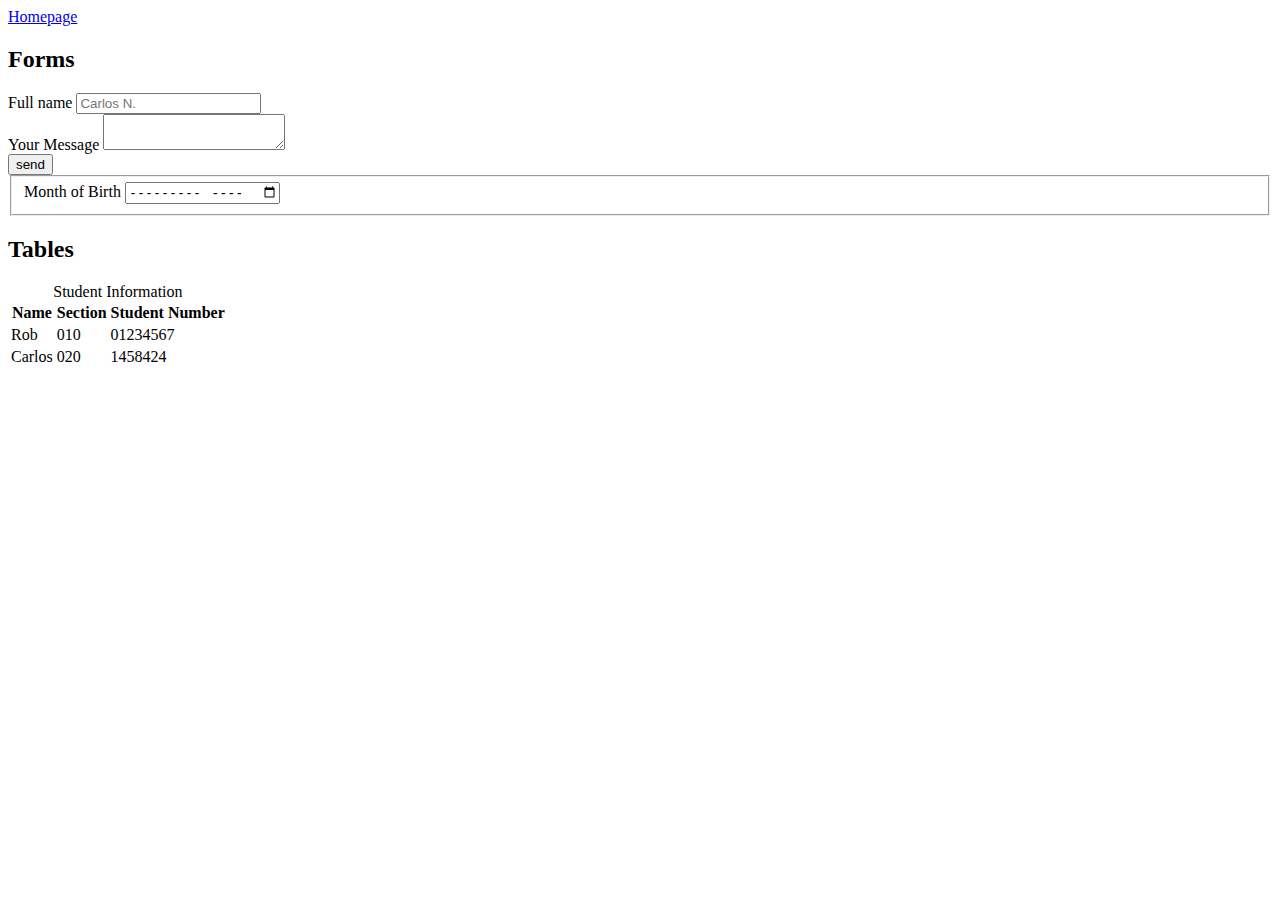
<file: week4/table-form.html>
<!DOCTYPE html>
<html lang="en">
<head>
    <meta charset="UTF-8">
    <meta http-equiv="X-UA-Compatible" content="IE=edge">
    <meta name="viewport" content="width=device-width, initial-scale=1.0">
    <title>Tables and Forms</title>
</head>
<body>
    <nav>
        <a href="index.html">Homepage</a>
    </nav>
    <section>
        <h2>Forms</h2>
        <form action="http://google.com" method="get">
            <div>
        <label for="fullname">Full name</label>
        <input id="fullname" type="text" name="fullname" placeholder="Carlos N.">
            </div>
            <div>
                <label for="message">Your Message</label>
                <textarea id="message" name="message"></textarea>
            </div>
            <div>
                <input type="submit" value="send">
            </div>
            <fieldset>
                <label for="month">Month of Birth</label>
                <input id="month" type="month" name="month">
            </fieldset>
        </form>
    <section>
        <h2>Tables</h2>
        <table>
            <caption>Student Information </caption>
            <thead>
                <tr>
                    <th>Name</th>
                    <th>Section</th>
                    <th>Student Number</th>
                </tr>
            </thead>
            <tbody>
                <tr>
                    <td>Rob</td>
                    <td>010</td>
                    <td>01234567</td>
                </tr>
                <tr>
                    <td>Carlos</td>
                    <td>020</td>
                    <td>1458424</td>
                </tr>
            </tbody>
        </table>
    </section>
    </section>
</body>
</html>
</file>
<file: final-project/css/main.css>
html, body, div, span, applet, object, iframe,
h1, h2, h3, h4, h5, h6, p, blockquote, pre,
a, abbr, acronym, address, big, cite, code,
del, dfn, em, img, ins, kbd, q, s, samp,
small, strike, strong, sub, sup, tt, var,
b, u, i, center,
dl, dt, dd, ol, ul, li,
fieldset, form, label, legend,
table, caption, tbody, tfoot, thead, tr, th, td,
article, aside, canvas, details, embed, 
figure, figcaption, footer, header, hgroup, 
menu, nav, output, ruby, section, summary,
time, mark, audio, video {
	margin: 0;
	padding: 0;
	border: 0;
	font-size: 100%;
	font: inherit;
	vertical-align: baseline;
}
/* HTML5 display-role reset for older browsers */
article, aside, details, figcaption, figure, 
footer, header, hgroup, menu, nav, section {
	display: block;
}
body {
	line-height: 1;
}
ol, ul {
	list-style: none;
}
blockquote, q {
	quotes: none;
}
blockquote:before, blockquote:after,
q:before, q:after {
	content: '';
	content: none;
}
table {
	border-collapse: collapse;
	border-spacing: 0;
}

/* -----------------RESET--------------------- */
body{
    font-family: 'Open Sans', sans-serif;
    background-color: white;
}
header{
    background-color: #222222;
    width: 100%;
    margin:0 auto;
    
}
.menu-logo {

    background-color: #c78b07;
    width: 100%;
}


nav a{
    text-decoration: none;
    color:#c78b07;
    display:block;
    text-align: center;
    padding: 20px;
    font-size: 18px;
    
}

nav li:nth-child(1) a{
    background-color:#c78b07;
    color:#222222;
    
    
}

nav form{
    text-align: center;
    padding:12px;
}

nav form .search{
  width: 82%;
  height: 28px;
  font-size: 18px;
}


nav form button{
    display: inline-block;
    height: 33px;   
    background-color:#222222 ;
    border: solid 2px #c78b07 ;
}

.header-banner{
    
    background-image:url("../img/main-banner.jpg");
    background-size: cover;
    background-position: center center;
    background-repeat: no-repeat;
    padding-bottom: 68px ;
    padding-top: 68px ;
    
    
}

.header-welcome{
    background: rgba(0,0,0,0.5);
    padding: 20px;
    margin: 0 auto;
}

@media only screen and (min-width:  760px) {

    .header-welcome{
    width: 706px;
 }

}

.header-welcome h1{
    font-size: 71px;
    line-height: 98px;
    margin-bottom:34px ;
    font-weight: bold;
    color: white;
}

.header-welcome p{
    font-size: 14px;
    line-height: 21px;
    color: white;
}

.header-welcome button{
    color:#222222;
    background-color:#c78b07;
    margin-top: 18px;
    height: 96px;
    font-size: 21px;
    padding-left: 30px;
    padding-right: 30px;
}

.section-about{
    background-color:#ffe5ad;
    padding:12px;
}
.section-about img{
    display: block;
    margin-left: auto;
    margin-right: auto;
    width: 100%;
}

.section-info h2{
    font-size: 48px;
    padding-bottom: 16px ;
    padding-top: 37px ;
    font-weight: bold;
}

.section-info p{
    font-size: 14px;
    line-height: 21px;
    margin: 15px 0;
}

/*----------------Services Section------------------*/
.team-container{
    padding: 13px;
}
.section-services{
    padding:13px;
}

.section-services  h2{
    font-size: 38px;
    font-weight: bold;
    padding-top:29px;
    padding-bottom:27px;
    
}

.section-services h3{
    padding-top: 30px;
    padding-bottom: 18px;
    font-size: 28px;
    font-weight: bold;
    padding-left: 14px;
}

.section-services p{
    font-size: 14px;
    line-height: 21px;
    padding-left: 14px;
    
}


.services{
    background-color: #ffe5ad;
    
}

.section-services img{
    width: 100%;
}

.section-services button{
    display: inline-block;
    height: 94px;   
    background-color:#222222 ;
    color: white;
    font-size: 21px;
    margin-top: 14px;
    margin-bottom: 14px;
    margin-left: 14px;
    padding:20px;
}

/*-----------------Vision-----------------*/
.section-vision{
    
    background-image:url("../img/vision.jpg");
    background-size: cover;
    background-position: center center;
    background-repeat: no-repeat;
    margin-top: 18px;
    margin-bottom: 28px;
    padding-left: 13px;
    padding-top: 20px ;
}

.section-vision h2{
    font-size: 28px;
    font-weight: bold;
    padding-top:29px ;
    padding-bottom:27px ;
    color: white;
}

.section-vision p{
    font-size: 14px;
    line-height: 21px;
    color: white;
}

.section-vision button{
    display: inline-block;
    height: 94px;   
    background-color:#192a44 ;
    border:solid 2px #c78b07 ;
    color: white;
    font-size: 21px;
    margin-top: 14px;
    margin-bottom: 14px;
    padding-left: 30px;
    padding-right: 30px;
    
}

/*-------------Team--------------------*/

.ceo, .cfo{
    background-color: #ffe5ad;
    
}

.section-team img{
    width: 100%;
}

.img .ceo img{
margin-top: 44px;
background-color: white;
}
.section-team h2{
    font-size:38px;
    font-weight: bold;
    padding-top:25px;
    padding-bottom:27px;
    padding-left:14px;
}
    
.section-team h3{
    padding-top:23px;
    padding-bottom:12px;
    font-size: 28px;
    font-weight: bold;
    padding-left: 14px;
}

.section-team h4{
   
    padding-bottom:4px;
    font-size: 14px;
    font-weight: bold;
    border-bottom: solid 2px #c78b07 ;
    margin-left: 14px;
    margin-right: 14px;
}
    
.section-team p{
    font-size: 14px;
    line-height: 21px;
    padding-left: 14px;
    padding-top: 20px;
    padding-bottom: 31px;
    margin-bottom: 10px;
}

/*--------------Contact-----------------*/
.section-contact h2{
    font-size:38px;
    font-weight: bold;
    padding-top:50px;
    padding-bottom:10px;
    padding-left:14px;
}
.contact-container h3{
    padding-top:11px;
    padding-bottom:18px;
    font-size: 28px;
    font-weight: bold;
    padding-left: 14px;
}

.contact-container .contact label{
    display: block;
    padding-left:14px ;
}
.contact-container .contact input{
    display: block;
    width: 95%;
    margin:7px 14px;
    padding-top: 10px;
}
#message
{
    display: block;
    width: 95%;
    margin: 14px;
    height: 148px;
}

.contact-container button{
    margin-left: 14px;
    font-size: 18px;
    background-color:#222222 ;
    color:#c78b07 ;
    padding:4px;
}



table{
    width: 97%;
    margin: 0 auto;
    border: solid 1px #222222 ;
}

section .section-hours h2{
    font-size:38px;
    padding-top: 27px;

}


th{
    padding: 18px;
    background-color: #ffe5ad;
    border: solid 1px #222222 ;
}

td{
    text-align: left;
    padding: 18px;
    border: solid 1px #222222 ;
}

.contact-location h2 {
    padding-top: 28px;
    padding-bottom:10px ;
}

  iframe{
    padding: 18px 14px;
    width: 97%;
}

footer{
    background-color: #222222;
    color: #c78b07;
    padding: 17px;
    padding-top: 15px;
}

footer a{
    color: #c78b07;
}

@media only screen and (min-width:  1200px) {
/*---------------Nav Bar-------------*/ 
nav{
    display: flex;
    align-items:center;
    width: 1200px;
    margin: 0 auto;
    
}


nav ul{
    display: flex;
    align-items: center;
}

.menu-container{
    flex-grow: 1;
    
}


nav li {
    width:100%;
}

nav li a{
    display:inline-block;
}
.menu-logo {

    background-color: #222222;
    flex-basis: 5%;
    padding:15px;
    margin-right: 64px;
}

.header-welcome{
    width: 1200px;
}
.header-welcome h1{
    font-size: 91px;
    line-height: 112px;
}
.header-welcome p{
    font-size: 16px;
    line-height: 24px;
}
.header-welcome button{
    font-size: 24px;
}
/*------------About Us---------------*/
.section-container{  
    margin: 0 auto; 
    display: flex;
    justify-content: center;
    align-items: center;
}


.about-container{
    width:1200px ;
    display: grid;
    grid-template-columns: repeat(2,1fr);
    grid-gap: 16px;
    justify-content: center;
    align-items: center;
  
}

.section-info h2{
    font-size: 54px;
}

.section-info p{
    font-size: 16px;
    line-height: 24px;

}
/*-----------Services------------------*/
.section-services{
    width: 1200px;
    margin: 0 auto;
}


.section-maincontainer{
    margin: 0 auto; 
    display: flex;
    justify-content: center;
    flex-direction: column;
    align-content: flex-start;
    
}

.section-services .section-maincontainer h2 {
    
    display: block;
    justify-content: start;
    }

.section-maincontainer h3 {
    font-size: 36px;
}

.section-maincontainer button {
    font-size: 24px;
}


.services-container{
    width:1200px;
    display:grid;
    grid-template-columns:repeat(6,1fr);
    
    background-color: rgb(245, 243, 243);
    grid-gap: 10px;
    
}



.section-services .services.digital{
    grid-column:1/4;
    grid-row:1/2;
    
}

.section-services .services.digital button{ 
    width: 95%;
    font-family: 'Open Sans', sans-serif;
}


.section-services .services.marketing{
    grid-column:4/7;
    grid-row:1/2;
}

.section-services .services.marketing button{ 
    width: 95%;
    font-family: 'Open Sans', sans-serif;
}

.section-services .services.video{
    grid-column:1/3;
    grid-row:2/3;
}

.section-services .services.video button{
    width: 93%;
    font-family: 'Open Sans', sans-serif;
}

.section-services .services.webdevelop{
    grid-column:3/5;
    grid-row:2/3;
}

.section-services .services.webdevelop button{
    width: 93%;
    font-family: 'Open Sans', sans-serif;
}
.section-services .services.print{
    grid-column:5/7;
    grid-row:2/3;
}

.section-services .services.print button{
    width: 93%;
    font-family: 'Open Sans', sans-serif;
}

/*--------------Vision-------------------*/

.section-vision h2{
    font-size: 36px;
}

.vision-container{
    width: 1200px;
    margin: 0 auto;
    
}

/*------------Team---------------------*/

.section-team h2{
    font-size:54px;
}


.section-team{
    
    margin:0 auto;
    width: 1200px;
}

.team-container{
    display: flex;
    flex-wrap:wrap;
    width: 1200px;
  
    
}

.team-container .img.ceo{

    flex-basis:600px ;
}

.team-container .team.ceo{
    flex-basis: 600px;
}

.team-container .img.cfo{
    flex-basis:600px ;
    order:2;
}

.team-container .team.cfo{
    flex-basis: 600px;
}

/*-------------Contact us------------*/

.section-contact h2{
    font-size:54px;
}

.section-contact{
    margin:0 auto;
    width: 1200px;
}

.contact-container button{
    font-size: 24px;
}

.contact-container{
    display: flex;
    flex-wrap: wrap;
    flex-direction: row;
    width: 1200px;
    align-items: baseline;
    gap:10px;
}

.contact-container form{
    flex-basis: 580px;
    order: -1;
}

.contact-container .section-hours{
    flex-basis: 1200px;
    order: 2;
}

.contact-container .contact-location{
    flex-basis: 575px;
    order:1;
}

.section-hours{
    margin-bottom: 20px;
}

.contact-container .contact-location iframe{
    height: 450px;

}

/*--------------Footer------------*/

.footer-container{
    background-color: #222222;
}

.footer-wrap{
    background-color: lawngreen;
   width: 1200px; 
   margin: 0 auto;
}


}
</file>
<file: html-assignment/css/main.css>
body {
    font-family: Arial, Helvetica, sans-serif;
    font-size: 18px;
    }

    .site-title {
        color: white;
        font-size: 35px;    }

    #my-image {
      box-shadow: 0px 0px 2px 1px black;   
    }

    li {
       list-style-type: square; 
    }

    li:nth-child(odd){
        background-color:rgb(148, 148, 248);
    }

    a{
        background-color: rgb(54, 54, 54);
        box-shadow: 0px 0px 0px 1.5px rgb(245, 0, 0);
    }
        
    a:link{
    text-decoration: none;
    }

    a:visited{
    color: rgb(147, 142, 168);
    }

    a:hover{
    background-color:  rgb(255, 166, 0);

    }

    a:active{
    color:red;
    }
    
    
header, footer {

background-color:rgb(16, 69, 241);
}

footer
{
    color: white;
}
</file>
<file: midterm/css/main.css>
body {
    background-color:#aad4cf ;
    font-family:Helvetica;
    margin:0 auto

}
/*color for the central wrapper*/
.wrapper{
    z-index:-1;
    background-color:#D4E9E7;
    position:absolute;
    top:44%;
    left:16.5%;
    width: 67%;
    height: 1480px;;
}
/* centering the header image*/
.content{
    text-align: center;
    margin:0 auto;
    width: 100%;
    
}
/* The tittle of the header*/
.tittle{
    font-size: 3.5rem;
    position: absolute;
    color:white;
    left:39%;
    top:20%;
   
    
}
/*list item of unordered list, position and display of the options*/
.navigation li{

    text-align: center;
    list-style-type: none;
    font-size: 1.8rem;
    position:relative;
    left: 15%;
    display: inline-block;
}

/*distance between the nav options*/
.navigation li:nth-child(odd){
    padding-left: 70px;
}
/*vertical line to separate the nav options*/
.border{
    border-right: 2px solid rgb(43, 43, 43);
    height:40px;
    width: 180px;
    padding-right: 70px;
    padding-left: 70px;
        
/*font size and positioning of main tittles*/
}
article .tittletwo, .tittlethree, .tittlefour {
    font-size: 2rem;
    position: relative;
    left:18%;
    top:18%; 
}
/*small image that will float with the text*/
.info img{
    float: left;
    width: 30%;
    height: 20%;
    margin-right: 2%;
    position: relative;
  
}
/*text related to the small image and second ul*/
.info, .listwo{
    font-size: 1.3rem;
    position:relative;
    left:18%;
    max-width:62% ;
}
/*Perimeter of the form*/
fieldset{
    height: 470px;
    width: 900px;
}


form{
  position:relative;
  font-size: 1.3rem; 
  left: 18%;
  width:45%;
  height: 100px;
  
}

#yourname, #youremail {
    display:block;
    width:97%;
    height: 30px ;
    margin: 15px;

}

#yourmessage{
    display: block;
    width:97%;
    height: 80px ;
    margin: 15px;

}
/*button to send the information previosuly filled on the form*/
button{
    background-color:#D4E9E7;
    margin: 10px;
    width: 100px;
    height: 50px;
}

footer{
    display: inline-block;
    position: relative;
    bottom:-420px;
    left:70%;
    
}
/*navigation text color and decoration*/
a:link{
    text-decoration: none;
    color: black;
    }
</file>
<file: week5/css/main.css>
body {
    color:blue;
}

/* change color of all paragraph*/
p{
    color: blueviolet;
}

/* target child elements*/
section h1 {
    color: chartreuse;
}

 /* style a class*/
 .secondary-heading{
     color: darkblue;
 }

 /* style an id*/
 #main-heading {
     color: darkred;
     font-weight: bold;
 }
/* LVHA*/
a:link{
    color: slategrey;
}

a:visited{
    color: steelblue;
}

a:hover{
    color: violet;

}

a:active{
    color: aqua;
}

 a[href="http//algonquincollege.com"]{
     color: peru;
 }
</file>
<file: week6/css/main.css>
html{
    font-size: 16px;
}
body {
    font-family: verdana,sans-serif;
    font-size: 16px;
    line-height: 1.5;
    background-color:#eee;
    background-image: url("../images/white_brick_wall.png");
    background-repeat: no-repeat;
    background-position:10px 20px ;
}

header{
    color:  white;
    background-color: cornsilk;
    background-image: url("../images/bread.jpg");
    background-size: cover;
    height: 100vh;
}
h1{
    font-size: 2rem;
}

p{
    font-size: 1rem;
}
.bolded{
    font-weight: bold;
}

.uppercase {
text-transform: uppercase;
}

.italicas {
    font-style: italic;
}
</file>
<file: week7/css/style.css>
nav ul li {
    display: inline-block;
    width: 100px;
    margin: 5px;
}

.box {
    width: 200px;
    background-color: #369;
    color: #fff;
    /* introduce box model */
    padding: 10px; /* 20px total */
    border: 5px solid #900; /* 10px total */
    margin: 10px; /* 20px total */

    /* float boxes to besides each other*/
    float:left;

}

/* center a box element 
/*.box1 {
    margin: 0 auto;
}*/

.box1 {
    box-sizing: content-box;
}

.box2 {
    box-sizing: content-box;
}

.clearfix:after{
    content: "";
    display: block;
    clear:both;
}
/* CSS Positioning */
.stage {
    height:800px;
    background-color: grey;

}

    .prop{
        height: 100px;
        width: 100px;
        background-color: cyan;

        /* add position value */
        /*position: relative;
        top: 100px;
        left: 10px;

        position:absolute ;
        top: 0 ;
*/
/*position:fixed;
top:0;
width: 100%;*/

}
</file>
